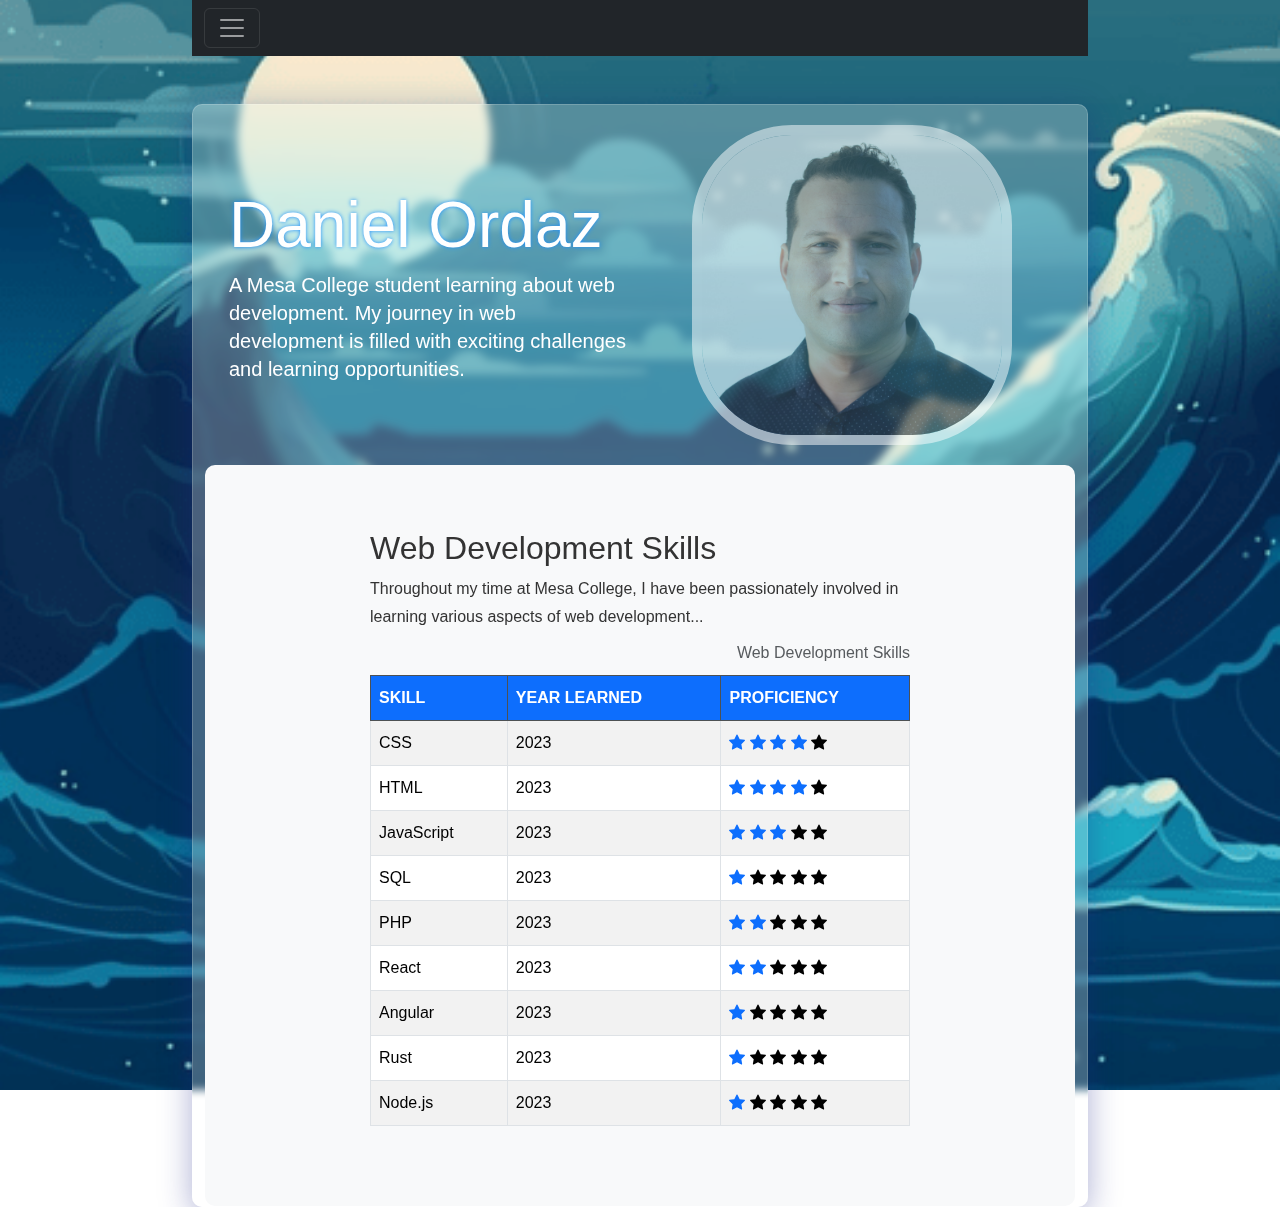
<file: index.html>
<!DOCTYPE html>
<html lang="en">
  <head>
    <meta charset="UTF-8" />
    <meta name="viewport" content="width=device-width, initial-scale=1.0" />
    <title>Home</title>
    <!-- Bootstrap CSS -->
    <link
      rel="stylesheet"
      href="https://cdn.jsdelivr.net/npm/bootstrap-icons@1.11.2/font/bootstrap-icons.min.css"
    />
    <link
      href="https://cdn.jsdelivr.net/npm/bootstrap@5.3.2/dist/css/bootstrap.min.css"
      rel="stylesheet"
    />
    <!-- Custom CSS -->
    <link href="custom.css" rel="stylesheet" />
    <link href="styles.css" rel="stylesheet" />
  </head>
  <body>
    <!-- Navigation Bar -->
    <div class="collapse" id="navbarToggleExternalContent">
      <div class="bg-dark p-4">
        <!-- Links to pages -->
        <ul class="navbar-nav me-auto mb-2 mb-lg-0">
          <li class="nav-item">
            <a class="nav-link text-white" href="index.html">Home</a>
          </li>
          <li class="nav-item">
            <a class="nav-link text-white" href="portfolio.html">Portfolio</a>
          </li>
          <li class="nav-item">
            <a class="nav-link text-white" href="contact.html">Contact</a>
          </li>
        </ul>
      </div>
    </div>
    <nav class="navbar navbar-dark bg-dark">
      <div class="container-fluid">
        <button
          class="navbar-toggler"
          type="button"
          data-bs-toggle="collapse"
          data-bs-target="#navbarToggleExternalContent"
          aria-controls="navbarToggleExternalContent"
          aria-expanded="false"
          aria-label="Toggle navigation"
        >
          <span class="navbar-toggler-icon"></span>
        </button>
      </div>
    </nav>

    <!-- Main Content -->

    <div id="main" class="container mt-5">
      <section id="about">
        <div class="container px-4">
          <div class="row gx-4 justify-content-center">
            <div class="col-lg-6">
              <h1>Daniel Ordaz</h1>
              <p class="lead">
                A Mesa College student learning about web
                development. My journey in web development is filled with
                exciting challenges and learning opportunities.
              </p>
              
            </div>
            <div class="col-lg-6">
              <img
                src="./images/head-2.png"
                alt="profile-pic"
                class="img-fluid"
              />
            </div>
          </div>
        </div>
      </section>
      <!-- more content  -->
      <section class="bg-light" id="skills">
        <div class="container px-4">
          <div class="row gx-4 justify-content-center">
            <div class="col-lg-8">
              <h2>Web Development Skills</h2>
              <p>
                Throughout my time at Mesa College, I have been passionately
                involved in learning various aspects of web development...
              </p>

              <!-- skills Table -->
              <div class="table-responsive">
                <table
                  class="table table-responsive table-striped table-bordered inventory"
                >
                  <caption class="text-end">
                    Web Development Skills
                  </caption>
                  <thead class="text-uppercase table-dark">
                    <tr>
                      <th scope="col">Skill</th>
                      <th scope="col">Year Learned</th>
                      <th scope="col">Proficiency</th>
                    </tr>
                  </thead>
                  <tbody>
                    <tr>
                      <td>CSS</td>
                      <td>2023</td>
                      <td class="rating">
                        <i class="bi bi-star-fill text-primary"></i>
                        <i class="bi bi-star-fill text-primary"></i>
                        <i class="bi bi-star-fill text-primary"></i>
                        <i class="bi bi-star-fill text-primary"></i>
                        <i class="bi bi-star-fill"></i>
                      </td>
                    </tr>
                    <!-- Repeat for other skills -->
                    <tr class="align-bottom">
                      <td>HTML</td>
                      <td>2023</td>
                      <td class="rating">
                        <i class="bi bi-star-fill text-primary"></i>
                        <i class="bi bi-star-fill text-primary"></i>
                        <i class="bi bi-star-fill text-primary"></i>
                        <i class="bi bi-star-fill text-primary"></i>
                        <i class="bi bi-star-fill"></i>
                      </td>
                    </tr>
                    <tr>
                      <td>JavaScript</td>
                      <td>2023</td>
                      <td class="rating">
                        <i class="bi bi-star-fill text-primary"></i>
                        <i class="bi bi-star-fill text-primary"></i>
                        <i class="bi bi-star-fill text-primary"></i>
                        <i class="bi bi-star-fill"></i>
                        <i class="bi bi-star-fill"></i>
                      </td>
                    </tr>
                    <tr>
                      <td>SQL</td>
                      <td>2023</td>
                      <td class="rating">
                        <i class="bi bi-star-fill text-primary"></i>
                        <i class="bi bi-star-fill"></i>
                        <i class="bi bi-star-fill"></i>
                        <i class="bi bi-star-fill"></i>
                        <i class="bi bi-star-fill"></i>
                      </td>
                    </tr>
                    <tr>
                      <td>PHP</td>
                      <td>2023</td>
                      <td class="rating">
                        <i class="bi bi-star-fill text-primary"></i>
                        <i class="bi bi-star-fill text-primary"></i>
                        <i class="bi bi-star-fill"></i>
                        <i class="bi bi-star-fill"></i>
                        <i class="bi bi-star-fill"></i>
                      </td>
                    </tr>
                    <tr>
                      <td>React</td>
                      <td>2023</td>
                      <td class="rating">
                        <i class="bi bi-star-fill text-primary"></i>
                        <i class="bi bi-star-fill text-primary"></i>
                        <i class="bi bi-star-fill"></i>
                        <i class="bi bi-star-fill"></i>
                        <i class="bi bi-star-fill"></i>
                      </td>
                    </tr>
                    <tr>
                      <td>Angular</td>
                      <td>2023</td>
                      <td class="rating">
                        <i class="bi bi-star-fill text-primary"></i>
                        <i class="bi bi-star-fill"></i>
                        <i class="bi bi-star-fill"></i>
                        <i class="bi bi-star-fill"></i>
                        <i class="bi bi-star-fill"></i>
                      </td>
                    </tr>
                    <tr>
                      <td>Rust</td>
                      <td>2023</td>
                      <td class="rating">
                        <i class="bi bi-star-fill text-primary"></i>
                        <i class="bi bi-star-fill"></i>
                        <i class="bi bi-star-fill"></i>
                        <i class="bi bi-star-fill"></i>
                        <i class="bi bi-star-fill"></i>
                      </td>
                    </tr>
                    <tr>
                      <td>Node.js</td>
                      <td>2023</td>
                      <td class="rating">
                        <i class="bi bi-star-fill text-primary"></i>
                        <i class="bi bi-star-fill"></i>
                        <i class="bi bi-star-fill"></i>
                        <i class="bi bi-star-fill"></i>
                        <i class="bi bi-star-fill"></i>
                      </td>
                    </tr>
                  </tbody>
                </table>
              </div>
            </div>
          </div>
        </div>
      </section>
    </div>

    <!-- Bootstrap JS and dependencies -->
    <!-- <script src="https://code.jquery.com/jquery-3.5.1.slim.min.js"></script>
    <script src="https://cdn.jsdelivr.net/npm/@popperjs/core@2.0.9/dist/umd/popper.min.js"></script>
    <script src="https://stackpath.bootstrapcdn.com/bootstrap/4.5.2/js/bootstrap.min.js"></script> -->
    <script src="https://cdn.jsdelivr.net/npm/bootstrap@5.3.2/dist/js/bootstrap.bundle.min.js"></script>
  </body>
</html>
</file>
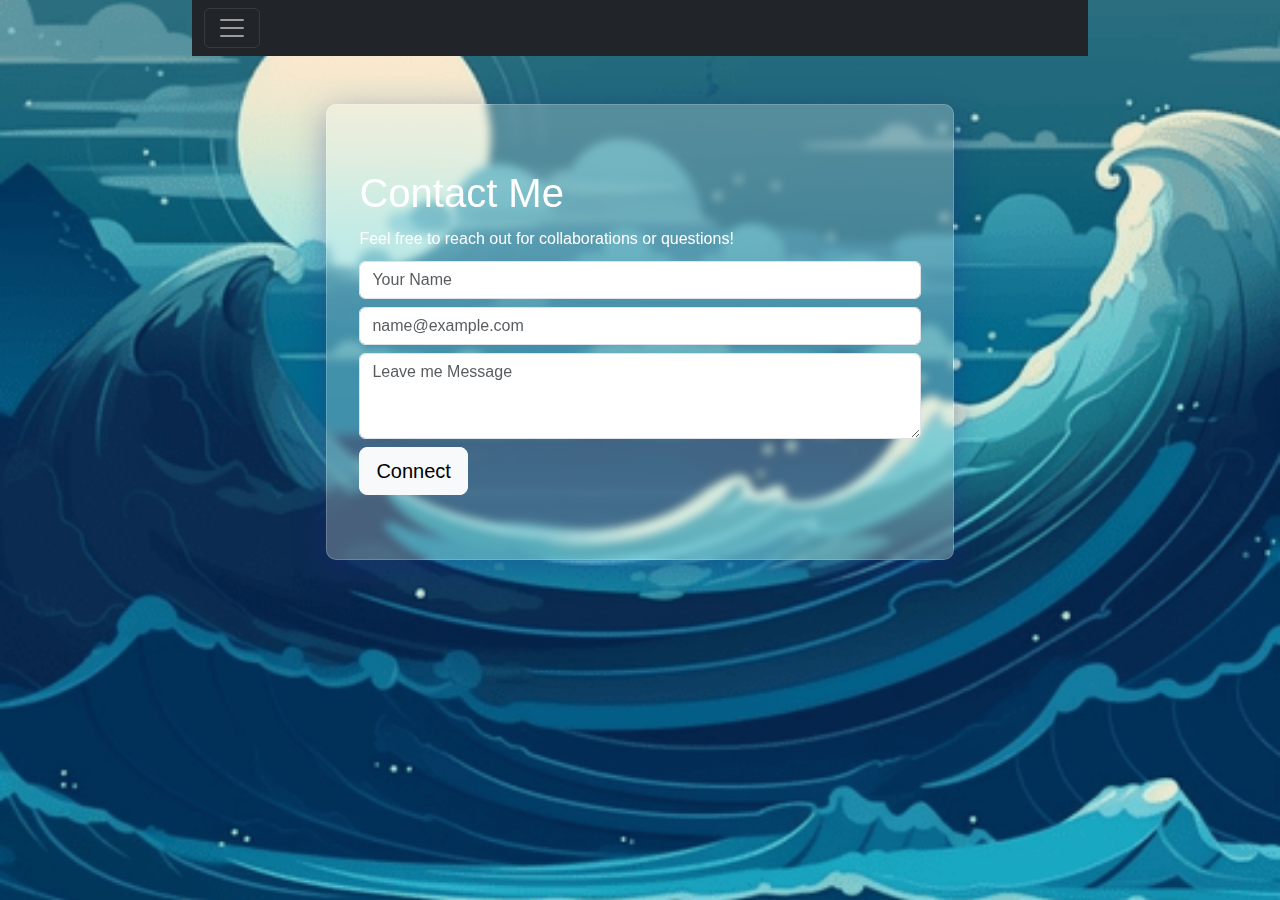
<file: contact.html>
<!DOCTYPE html>
<html lang="en">

<head>
  <meta charset="UTF-8" />
  <meta name="viewport" content="width=device-width, initial-scale=1.0" />
  <title>Contact</title>
  <link href="https://cdn.jsdelivr.net/npm/bootstrap@5.3.2/dist/css/bootstrap.min.css" rel="stylesheet" />
  <link href="styles.css" rel="stylesheet" />
  <!-- Inline CSS for background image -->
  <style>
    .navbar-bg {
      background-image: url("./images/logo.png");
      /* Replace with your image path */
      background-size: cover;
      background-repeat: no-repeat;
    }
  </style>
</head>

<body>
  <!-- Navigation Bar (same as index.html) -->
  <div class="collapse" id="navbarToggleExternalContent">
    <div class="bg-dark p-4 navbar-bg">
      <!-- Links to pages -->
      <ul class="navbar-nav me-auto mb-2 mb-lg-0">
        <li class="nav-item">
          <a class="nav-link text-white" href="index.html">Home</a>
        </li>
        <li class="nav-item">
          <a class="nav-link text-white" href="portfolio.html">Portfolio</a>
        </li>
        <li class="nav-item">
          <a class="nav-link text-white" href="contact.html">Contact</a>
        </li>
      </ul>
    </div>
  </div>
  <nav class="navbar navbar-dark bg-dark">
    <div class="container-fluid">
      <button class="navbar-toggler" type="button" data-bs-toggle="collapse"
        data-bs-target="#navbarToggleExternalContent" aria-controls="navbarToggleExternalContent" aria-expanded="false"
        aria-label="Toggle navigation">
        <span class="navbar-toggler-icon"></span>
      </button>
    </div>
  </nav>

  <!-- Contact Content -->
  <div id="contact" class="container mt-5 contact-page-container">
    <h1>Contact Me</h1>
    <p class="mb-2">Feel free to reach out for collaborations or questions!</p>

    <!-- Contact Form -->
    <form>
      <div class="form-group mb-2">
        <input type="text" class="form-control" placeholder="Your Name" />
      </div>
      <div class="form-group mb-2">

        <input type="email" class="form-control" placeholder="name@example.com" />
      </div>
      <div class="form-group">

        <textarea placeholder="Leave me Message" class="form-control" rows="3"></textarea>
      </div>
      <button type="submit" class="btn btn-light btn-lg mt-2">Connect</button>
    </form>
  </div>

  <!-- Bootstrap JS and dependencies (same as index.html) -->
  <script src="https://cdn.jsdelivr.net/npm/bootstrap@5.3.2/dist/js/bootstrap.bundle.min.js"></script>
</body>

</html>
</file>
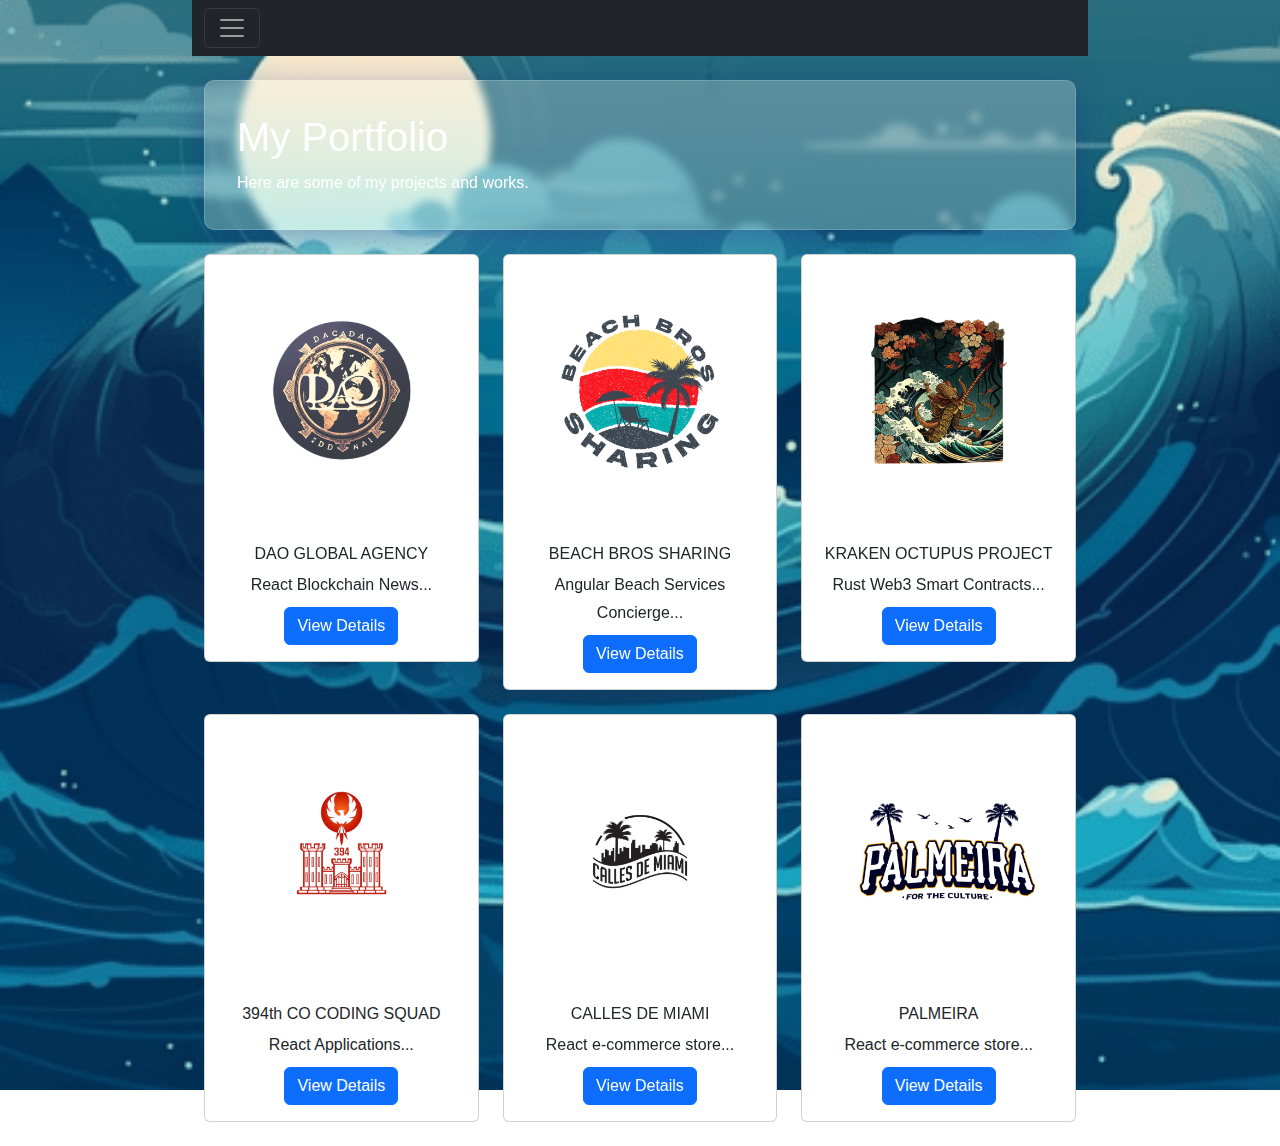
<file: portfolio.html>
<!DOCTYPE html>
<html lang="en">
  <head>
    <meta charset="UTF-8" />
    <meta name="viewport" content="width=device-width, initial-scale=1.0" />
    <title>Portfolio Page</title>
    <link
      href="https://cdn.jsdelivr.net/npm/bootstrap@5.3.2/dist/css/bootstrap.min.css"
      rel="stylesheet"
    />

    <link href="styles.css" rel="stylesheet" />
  </head>

  <body>
    <!-- (Same as index.html) -->
    <div class="collapse" id="navbarToggleExternalContent">
      <div class="bg-dark p-4">
        <!-- Links to pages -->
        <ul class="navbar-nav me-auto mb-2 mb-lg-0">
          <li class="nav-item">
            <a class="nav-link text-white" href="index.html">Home</a>
          </li>
          <li class="nav-item">
            <a class="nav-link text-white" href="portfolio.html">Portfolio</a>
          </li>
          <li class="nav-item">
            <a class="nav-link text-white" href="contact.html">Contact</a>
          </li>
        </ul>
      </div>
    </div>

    <nav class="navbar navbar-dark bg-dark">
      <div class="container-fluid">
        <button
          class="navbar-toggler"
          type="button"
          data-bs-toggle="collapse"
          data-bs-target="#navbarToggleExternalContent"
          aria-controls="navbarToggleExternalContent"
          aria-expanded="false"
          aria-label="Toggle navigation"
        >
          <span class="navbar-toggler-icon"></span>
        </button>
      </div>
    </nav>

    <div id="portfolio-main " class="container mt-4 mb-4">
      <div class="header-head mb-4">
        <h1>My Portfolio</h1>
        <p>Here are some of my projects and works.</p>
      </div>
      <div class="row mb-4 text-center">
        <div class="col-lg-4">
          <div class="card">
            <img class="card-img-top" src="images/logo.png" alt="Project 1" />
            <div class="card-body">
              <h6 class="card-title">DAO GLOBAL AGENCY</h6>
              <p class="card-text">React Blockchain News...</p>
              <a href="#" class="btn btn-primary mt-2">View Details</a>
            </div>
          </div>
        </div>
        <!-- more portfolio items  -->
        <div class="col-lg-4">
          <div class="card">
            <img
              class="card-img-top"
              src="images/beachbros-logo-2.png"
              alt="Project 1"
            />
            <div class="card-body">
              <h6 class="card-title">BEACH BROS SHARING</h6>
              <p class="card-text">Angular Beach Services Concierge...</p>
              <a href="#" class="btn btn-primary mt-2">View Details</a>
            </div>
          </div>
        </div>
        <div class="col-lg-4">
          <div class="card">
            <img class="card-img-top" src="images/nft-2.png" alt="Project 1" />
            <div class="card-body">
              <h6 class="card-title">KRAKEN OCTUPUS PROJECT</h6>
              <p class="card-text">Rust Web3 Smart Contracts...</p>
              <a href="#" class="btn btn-primary mt-2">View Details</a>
            </div>
          </div>
        </div>
      </div>
      <!-- Portfolio item -->

      <div class="row text-center">
        <div class="col-lg-4">
          <div class="card">
            <img
              class="card-img-top"
              src="images/394-logo3.png"
              alt="Project 1"
            />
            <div class="card-body">
              <h6 class="card-title">394th CO CODING SQUAD</h6>
              <p class="card-text">React Applications...</p>
              <a href="#" class="btn btn-primary mt-2">View Details</a>
            </div>
          </div>
        </div>

        <div class="col-lg-4">
          <div class="card">
            <img
              class="card-img-top"
              src="images/miami-logo.png"
              alt="Project 1"
            />
            <div class="card-body">
              <h6 class="card-title">CALLES DE MIAMI</h6>
              <p class="card-text">React e-commerce store...</p>
              <a href="#" class="btn btn-primary mt-2">View Details</a>
            </div>
          </div>
        </div>
        <div class="col-lg-4">
          <div class="card">
            <img
              class="card-img-top"
              src="images/palmeira.png "
              alt="Project 1"
            />
            <div class="card-body">
              <h6 class="card-title">PALMEIRA</h6>
              <p class="card-text">React e-commerce store...</p>
              <a href="#" class="btn btn-primary mt-2">View Details</a>
            </div>
          </div>
        </div>
      </div>
    </div>
    <!-- Bootstrap JS, jQuery, Popper.js -->
    <script src="https://cdn.jsdelivr.net/npm/bootstrap@5.3.2/dist/js/bootstrap.bundle.min.js"></script>
  </body>
</html>
</file>
<file: custom.css>
caption {
  caption-side: top;
}

.table-dark {
  --bs-table-bg: #0d6efd;
}

img {
  border-radius: 100px;
  margin: 20px 0;
  display: block;
  margin-left: auto;
  margin-right: auto;
}

@media (max-width: 768px) {
  section {
    padding-top: 1rem;
    padding-bottom: 1rem;
  }
}

.img-fluid {
  opacity: 0.5;
  transition: opacity 0.5s ease-in-out;

  &:hover {
    opacity: 1;
  }
}
</file>
<file: styles.css>
@import url("https://fonts.googleapis.com/css2?family=Montserrat&family=Playpen+Sans&family=Roboto&family=Sometype+Mono&display=swap");
body {
  font-family: "Arial", sans-serif;
  color: #6c757d;
  font-size: 100%;
  line-height: 175%;
  margin: 0 15%;
  background-image: url("./images/wave-2.png");
  background-size: cover;
  background-repeat: no-repeat;
  background-position: center center;
  background-attachment: fixed;
}

.navbar-custom {
  background-color: #007bff;
  display: flex;
  flex-flow: row wrap;
  justify-content: space-between;
}
.navbar-custom .nav-link {
  color: white;
  width: 23%;
  display: block;
  text-align: center;
}
.navbar-custom .nav-link:hover {
  color: #e6e6e6;
}
.navbar-custom .nav-link nav,
.navbar-custom .nav-link .boxes,
.navbar-custom .nav-link footer {
  display: flex;
  flex-flow: row wrap;
  justify-content: space-between;
}
.navbar-custom .nav-link nav a {
  width: 23%;
}
.navbar-custom .nav-link .flex-container {
  display: flex;
  justify-content: space-between;
  flex-flow: row wrap;
  width: 100%;
}
.navbar-custom .nav-link .flex-item {
  flex: 1;
  margin: 5px;
}

#main{
  background: rgba(255, 255, 255, 0.25);
  box-shadow: 0 8px 32px 0 rgba(31, 38, 135, 0.37);
  backdrop-filter: blur(4px);
  -webkit-backdrop-filter: blur(4px);
  border-radius: 10px;
  border: 1px solid rgba(255, 255, 255, 0.18);
  color: #fff;
}

#main h1{
  font-size:4rem;
  text-shadow: 0 0 4px dodgerblue;
}
#main img{
  width:20rem;
  border: 10px solid #fff;
/* border-radius:40px 0 40px 0; */
}
#main .row{
  justify-content: center;
  align-items: center;
}
#skills{
  padding: 4rem 0 4rem 0;
  color:#333;
  border-radius: 10px;
}

.home-intro {
  padding: 20px 0;
  background-color: #3395ff;
  text-align: center;
  display: flex;
  align-items: center;
  justify-content: center;
  flex-direction: column;
}
.home-intro h1 {
  color: #004a99;
}

.header-head {
  padding: 2rem;
  background: rgba(255, 255, 255, 0.25);
  box-shadow: 0 8px 32px 0 rgba(31, 38, 135, 0.37);
  backdrop-filter: blur(4px);
  -webkit-backdrop-filter: blur(4px);
  border-radius: 10px;
  border: 1px solid rgba(255, 255, 255, 0.18);
  color: #fff;
}
.header-head h2,
p {
  margin: 0;
}

#portfolio-main {
  text-align: center;
}

#portfolio-main .row {
  margin-bottom: 2rem;
}
.portfolio-item {
  margin-bottom: 30px;
}
.portfolio-item .card {
  box-shadow: 0 2px 4px rgba(0, 0, 0, 0.1);
}
.portfolio-item .card:hover {
  box-shadow: 0 4px 8px rgba(0, 0, 0, 0.2);
}

#contact {
  padding:4rem 2rem;
  background: rgba(255, 255, 255, 0.25);
  box-shadow: 0 8px 32px 0 rgba(31, 38, 135, 0.37);
  backdrop-filter: blur(4px);
  -webkit-backdrop-filter: blur(4px);
  border-radius: 10px;
  border: 1px solid rgba(255, 255, 255, 0.18);
  color: #fff;
  width:70%;
}
@media (max-width: 768px) {
  body {
    margin: 0;
  }

  #main{
    text-align: center;
  }

  #portfolio-main .row {
    margin: 0 !important;
  }

  .col-lg-4:not(:last-child) {
    margin-bottom: 2rem !important;
  }

  .navbar-custom .nav-link {
    color: #6c757d;
  }
  #contact{
    text-align: center;
  }
#contact .btn{
  width:100%;
}
}
</file>
